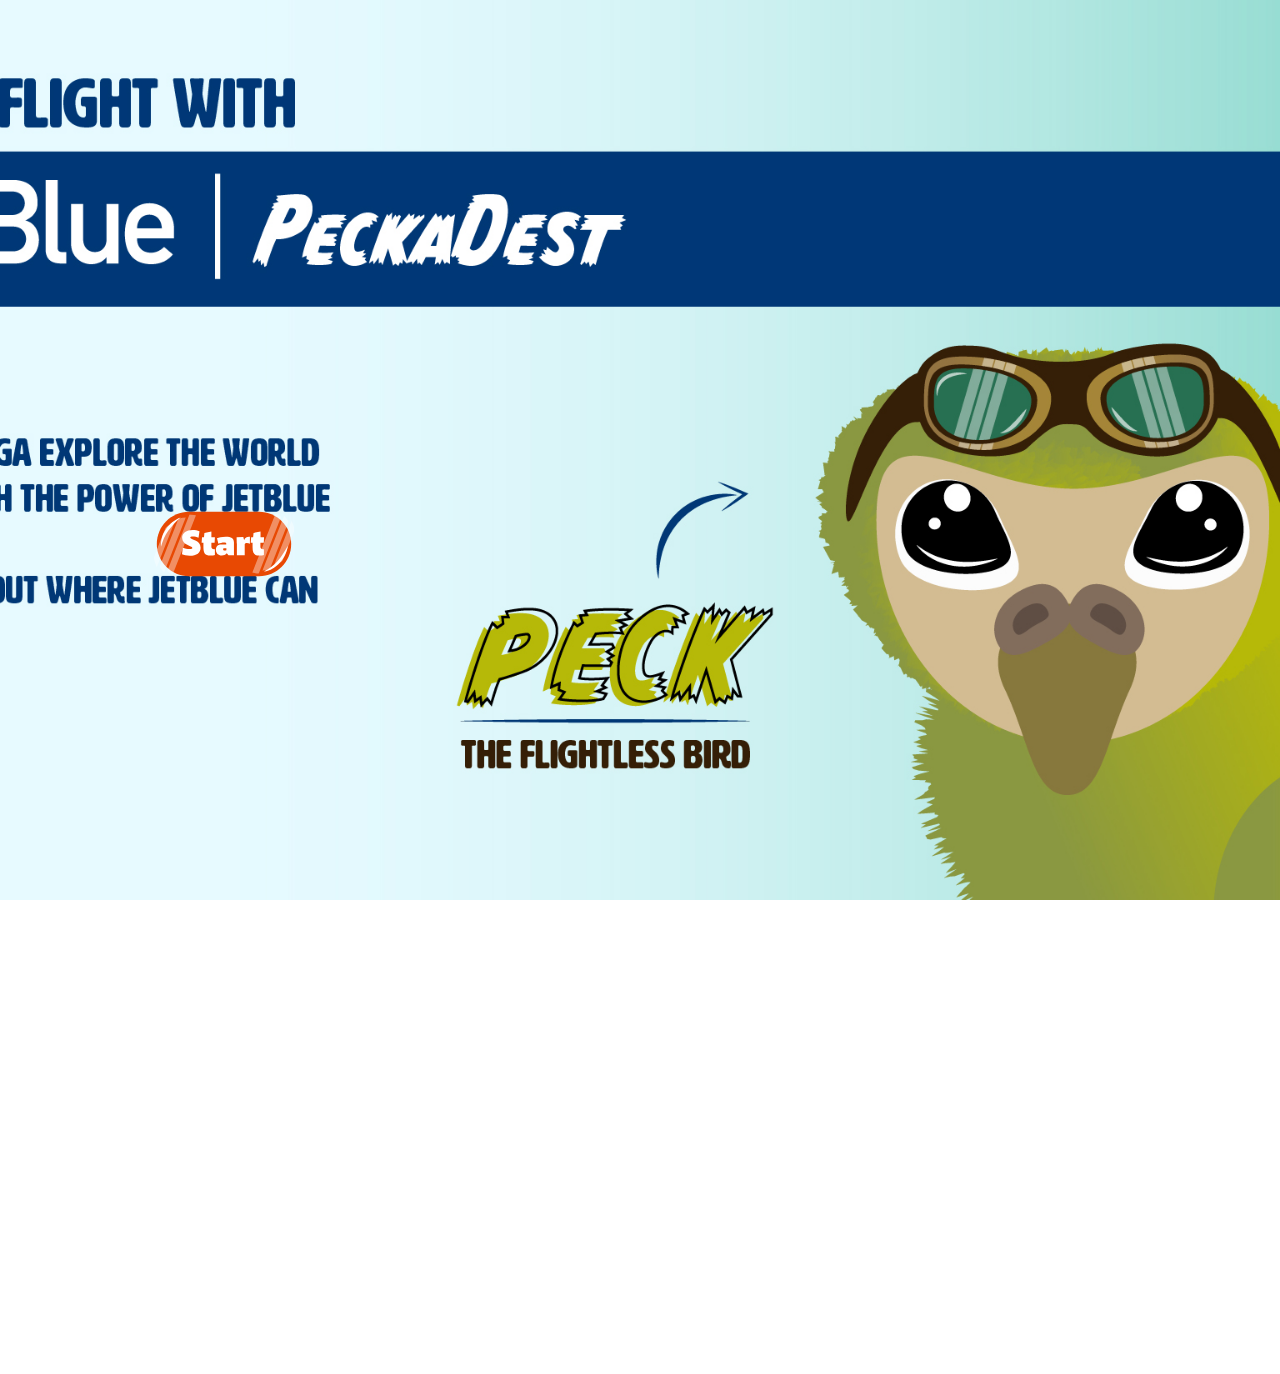
<file: startPage.html>
<!DOCTYPE html>
<html>

<head>
    <meta name="viewport" content="width=device-width, initial-scale=1">
    <link rel="stylesheet" href="styleStart.css">
    <style>
        body,
        html {
            height: 100%;
            margin: 0;
        }

        .bg {
            /* The image used */
            background-image: url("assets/PeckaDestStartPage-100.jpg");

            /* Full height */
            height: 100%;

            /* Center and scale the image nicely */
            background-position: center;
            background-repeat: no-repeat;
            background-size: cover;
        }

    </style>
</head>

<body class="bg">
    <a class="iconbutton" href="start.html">
                <img src="assets/startButton.svg" width="140" height="140">
            </a>




</body>

</html>
</file>
<file: styleStart.css>
#about {
    padding-right: 40%;
}

#directions {
    padding-right: 10%;
}

#logo {
    /*    padding-top: 1.5%;*/
    left: 20%;

}

.center {
    display: block;
    margin-left: auto;
    margin-right: auto;
    width: 50%;
}

#center {
    text-align: center;
}


#padding {
    padding-top: 3%;
    padding-bottom: 3%;

}

#margin {
    margin-right: 70px;
    margin-left: 70px;
    background-color: black;
}

#logo {
    /*    padding-top: 1.5%;*/
    padding-left: 1.5%;
    float: left;
}

#middle {
    padding-top: 5%;
    padding-bottom: 5%;
}


/* Menu Bar */

.dropdown {
    position: relative;
    display: inline-block;
}

.dropdown-content {
    display: none;
    position: absolute;
    background-color: black;
    min-width: 160px;
    box-shadow: 0px 8px 16px 0px rgba(0, 0, 0, 0.2);
    z-index: 1;
}

.dropdown-content a {
    color: black;
    padding: 12px 16px;
    text-decoration: none;
    display: block;
}

.dropdown-content a:hover {
    background-color: #f1f1f1
}

.dropdown:hover .dropdown-content {
    display: block;
}

.dropdown:hover .dropbtn {
    background-color: #3e8e41;
}



ul {
    /*    opacity: 50%;*/
    list-style-type: none;
    margin: 0;
    padding: 0;
    overflow: hidden;
    position: fixed;
    top: 0;
    width: 100%;
}

li {
    float: right;
}

li a {
    display: block;
    color: white;
    text-align: center;
    padding: 25px 20px;
    text-decoration: none;
}

li a:hover {
    background-color: #008141;
}

/*FONTS*/

.headingText {
    margin-top: 3%;
    font-family: 'Ubuntu', sans-serif;
    font-size: 4rem;
    text-align: center;
    color: white;
}

.smallHeadingText {
    font-family: 'Open Sans Condensed', sans-serif;
    margin-top: 3%;
    /*    margin-top: 30%;*/
    font-size: 2rem;
    display: block;
    text-align: center;
    color: white;
}

.menu {
    /*    font-family: 'Inconsolata', monospace;*/
    font-family: 'Open Sans', sans-serif;
    font-size: 18px;
}

.iconbutton {
    display: block;
    margin: 0 auto;
    margin-top: 37%;
    margin-left: 12%;
    text-align: left;
    cursor: cursor;
}

.iconbutton:hover {}

.iconbutton:active {
    transform: translateY(4px);
}

#buttonText{
    display: block;
    margin: 0 auto;
    margin-top: 30%;
    text-align: center;
    position: relative;
    color: white;
}

/*/// LEVEL 1/////////////////////////////////////////////////////////////////////////////////////////////////*/
body{
    overflow: hidden;
}


#pCharacter{
    display: block;
    margin-top: 23%;
    margin-left: 7%;
    position: absolute;
    max-height: 400px;
}

#plane1{
    display: block;
    margin-top: 3%;
    margin-left: 7%;
    position: absolute;
    max-height: 400px;
}


#plane2{
    display: block;
    margin-top: 3%;
    margin-left: 5%;
    position: absolute;
    max-height: 400px;
}


#dialogPopUp{
    display: block;
    margin: 0 auto;
    float: none;
    margin-top:-7%;
    margin-left: 45%;
    text-align: center;
    position: absolute;
}

#dialogPopUpP{
    display: block;
    margin: 0 auto;
    float: none;
    margin-top:20%;
    margin-left: 23%;
    text-align: center;
    position: absolute;
}

#dialogPopUpPF{
    display: block;
    margin: 0 auto;
    float: none;
    margin-top:5%;
    margin-left: 35%;
    text-align: center;
    position: absolute;
}

#dialogPopUpPF2{
    display: block;
    margin: 0 auto;
    float: none;
    margin-top:5%;
    text-align: center;
    position: absolute;
}

#dialogTextP{
    display: block;
    margin: 0 auto;
    float: none;
    margin-top:23%;
    margin-left: 25%;
    text-align: center;
    position: absolute;
    font-family: 'Acme', sans-serif;
}


#dialogText{
    display: block;
    margin: 0 auto;
    float: none;
    margin-top:5%;
    margin-left: 49%;
    text-align: center;
    position: absolute;
    font-size: 1.5rem;
    font-family: 'Acme', sans-serif;
    
}

#dialogTextPF{
    display: block;
    margin: 0 auto;
    float: none;
    margin-top:10%;
    margin-left: 40%;
    position: absolute;
    font-size: 1.5rem;
    color: white;
    font-family: 'Acme', sans-serif;
    
}

#dialogTextPF2{
    display: block;
    margin: 0 auto;
    float: none;
    margin-top:10%;
    margin-left: 2%;
    position: absolute;
    font-size: 1.5rem;
    font-family: 'Acme', sans-serif;
    
}

#continueBTN{
     display: block;
    margin: 0 auto;
    float: none;
    margin-top:19%;
    margin-left: 57%;
    text-align: center;
    position: absolute;
    font-size: 1.5rem;
    font-family: 'Acme', sans-serif;
}

#option1{
     display: block;
    margin: 0 auto;
    float: none;
    margin-top:14%;
    margin-left: 52%;
    text-align: center;
    position: absolute;
    font-size: 1.5rem;
    font-family: 'Acme', sans-serif;
}

#option2{
     display: block;
    margin: 0 auto;
    float: none;
    margin-top:14%;
    margin-left: 63%;
    text-align: center;
    position: absolute;
    font-size: 1.5rem;
    font-family: 'Acme', sans-serif;
}

#continueBTN2{
     display: block;
    margin: 0 auto;
    float: none;
    margin-top:24%;
    margin-left: 61%;
    text-align: center;
    position: absolute;
    font-size: 1.5rem;
    font-family: 'Acme', sans-serif;
}

#continueBTN3{
     display: block;
    margin: 0 auto;
    float: none;
    margin-top:30%;
    margin-left: 50%;
    text-align: center;
    position: absolute;
    font-size: 1.5rem;
    font-family: 'Acme', sans-serif;
}

.graph1{
     display: block;
    margin: 0 auto;
    float: none;
    margin-top:5%;
    margin-left: 40%;
    text-align: center;
    position: absolute;
}
</file>
